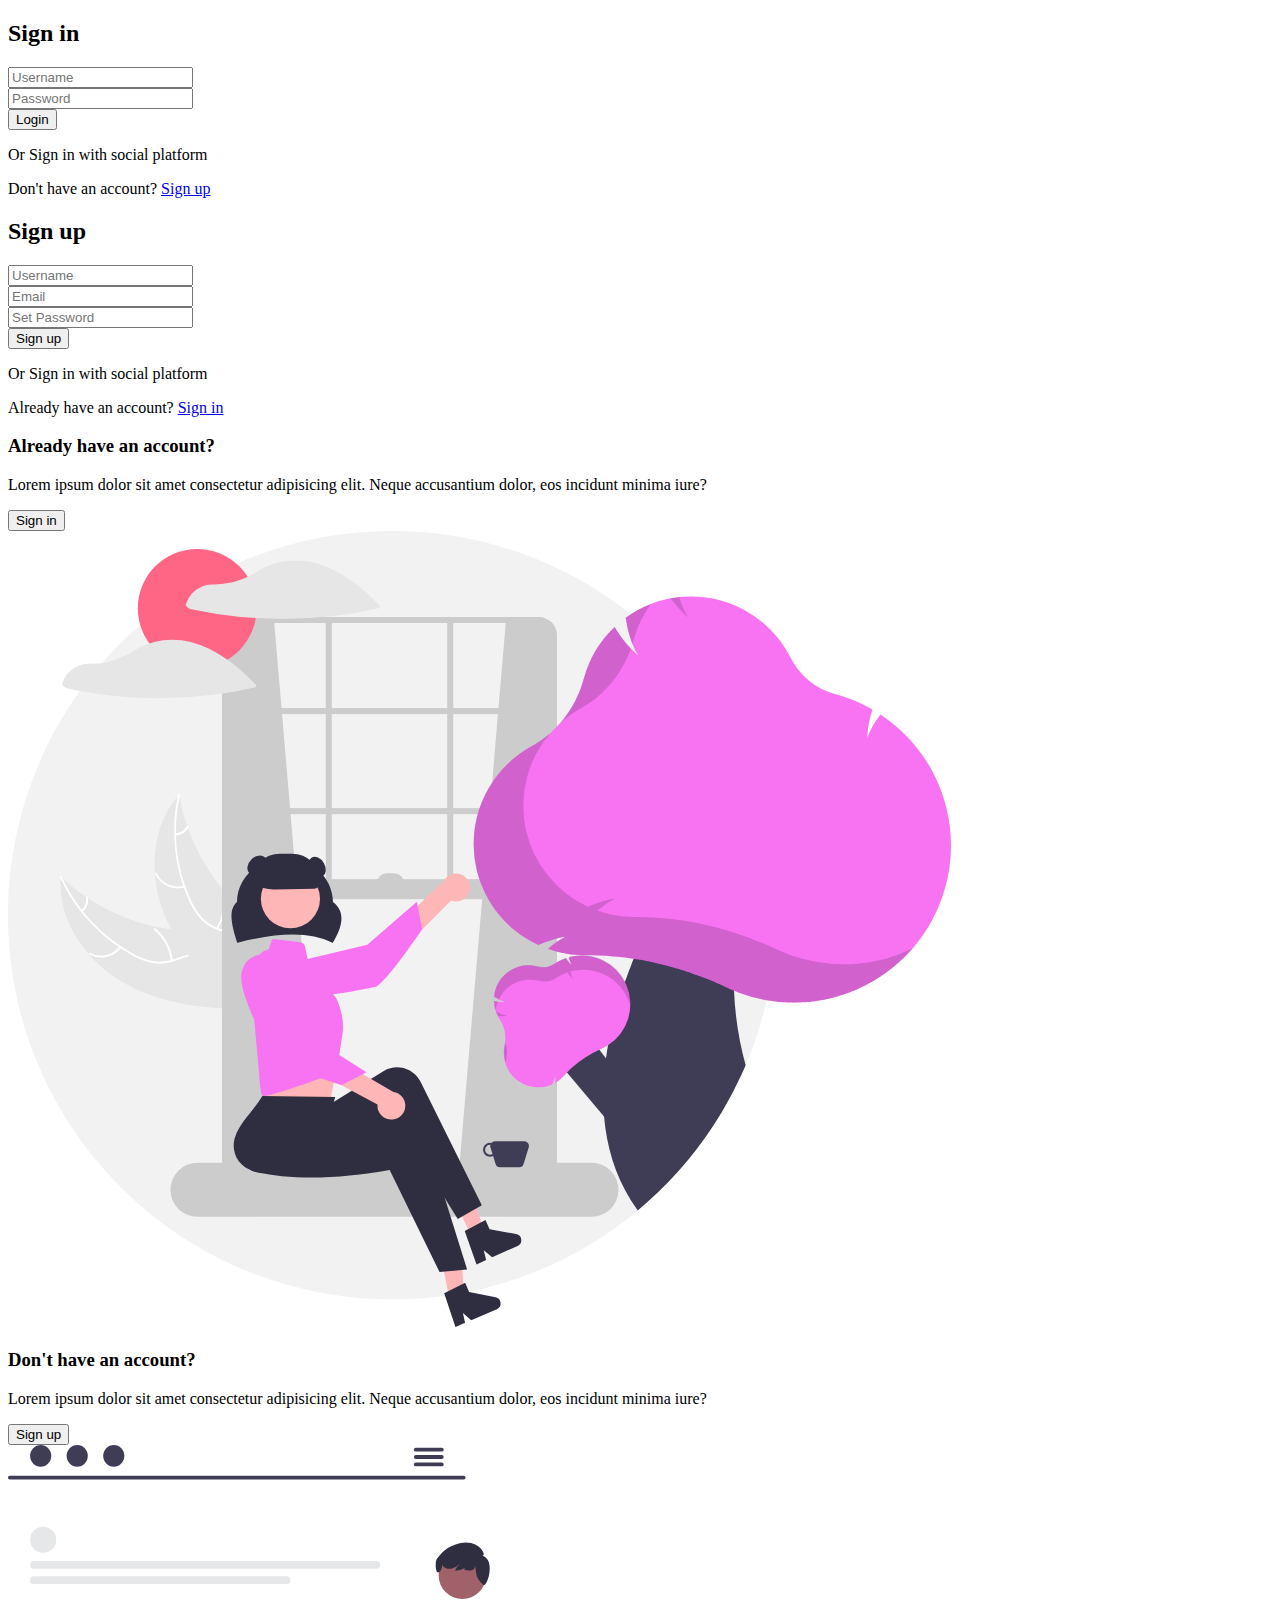
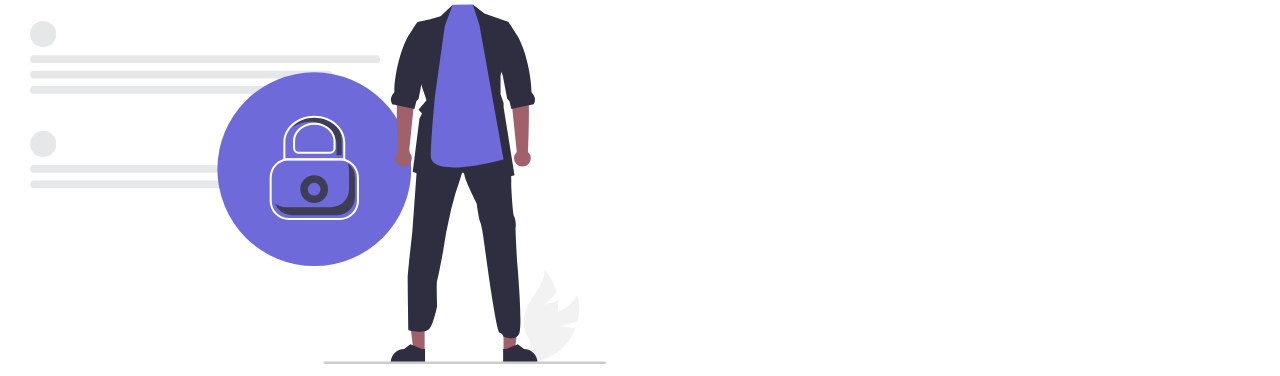
<file: docs/Responsive_Validationform/index.html>
<!DOCTYPE html>
<html lang="en">
<head>
    <meta charset="UTF-8">
    <meta http-equiv="X-UA-Compatible" content="IE=edge">
    <meta name="viewport" content="width=device-width, initial-scale=1.0">
    <link rel="stylesheet" href="https://pro.fontawesome.com/releases/v5.10.0/css/all.css" integrity="sha384-AYmEC3Yw5cVb3ZcuHtOA93w35dYTsvhLPVnYs9eStHfGJvOvKxVfELGroGkvsg+p" crossorigin="anonymous" />
    <link rel="stylesheet" href="D:\Responsive_Validationform\style.css">
    <title>Welcome</title>
</head>
<body>
    <div class="container">
        <div class="signin-signup">
            <form action="" class="sign-in-form">
                <h2 class="title">Sign in</h2>
                <div class="input-field">
                    <i class="fas fa-user"></i>
                    <input type="text" placeholder="Username" required>
                </div>
                <div class="input-field">
                    <i class="fas fa-lock"></i>
                    <input type="password" placeholder="Password" required>
                </div>
                <input type="submit" value="Login" class="btn">
                <p class="social-text">Or Sign in with social platform</p>
                <div class="social-media">
                    <a href="#" class="social-icon">
                        <i class="fab fa-facebook"></i>
                    </a>
                    <a href="#" class="social-icon">
                        <i class="fab fa-twitter"></i>
                    </a>
                    <a href="#" class="social-icon">
                        <i class="fab fa-google"></i>
                    </a>
                    <a href="#" class="social-icon">
                        <i class="fab fa-linkedin-in"></i>
                    </a>
                </div>
                <p class="account-text">Don't have an account? <a href="#" id="sign-up-btn2">Sign up</a></p>
            </form>
            <form action="" class="sign-up-form">
                <h2 class="title">Sign up</h2>
                <div class="input-field">
                    <i class="fas fa-user"></i>
                    <input type="text" placeholder="Username" required>
                </div>
                <div class="input-field">
                    <i class="fas fa-envelope"></i>
                    <input type="email" placeholder="Email" required>
                </div>
                <div class="input-field">
                    <i class="fas fa-lock"></i>
                    <input type="password" placeholder="Set Password" required>
                </div>
                <input type="submit" value="Sign up" class="btn">
                <p class="social-text">Or Sign in with social platform</p>
                <div class="social-media">
                    <a href="#" class="social-icon">
                        <i class="fab fa-facebook"></i>
                    </a>
                    <a href="#" class="social-icon">
                        <i class="fab fa-twitter"></i>
                    </a>
                    <a href="#" class="social-icon">
                        <i class="fab fa-google"></i>
                    </a>
                    <a href="#" class="social-icon">
                        <i class="fab fa-linkedin-in"></i>
                    </a>
                </div>
                <p class="account-text">Already have an account? <a href="#" id="sign-in-btn2">Sign in</a></p>
            </form>
        </div>
        <div class="panels-container">
            <div class="panel left-panel">
                <div class="content">
                    <h3>Already have an account?</h3>
                    <p>Lorem ipsum dolor sit amet consectetur adipisicing elit. Neque accusantium dolor, eos incidunt minima iure?</p>
                    <button class="btn" id="sign-in-btn">Sign in</button>
                </div>
                <img src="signup.svg" alt="" class="image">
            </div>
            <div class="panel right-panel">
                <div class="content">
                    <h3>Don't have an account?</h3>
                    <p>Lorem ipsum dolor sit amet consectetur adipisicing elit. Neque accusantium dolor, eos incidunt minima iure?</p>
                    <button class="btn" id="sign-up-btn">Sign up</button>
                </div>
                <img src="signin.svg" alt="" class="image">
            </div>
        </div>
    </div>
    <script src="D:\Responsive_Validationform\main.js"></script>
</body>
</html>
</file>
